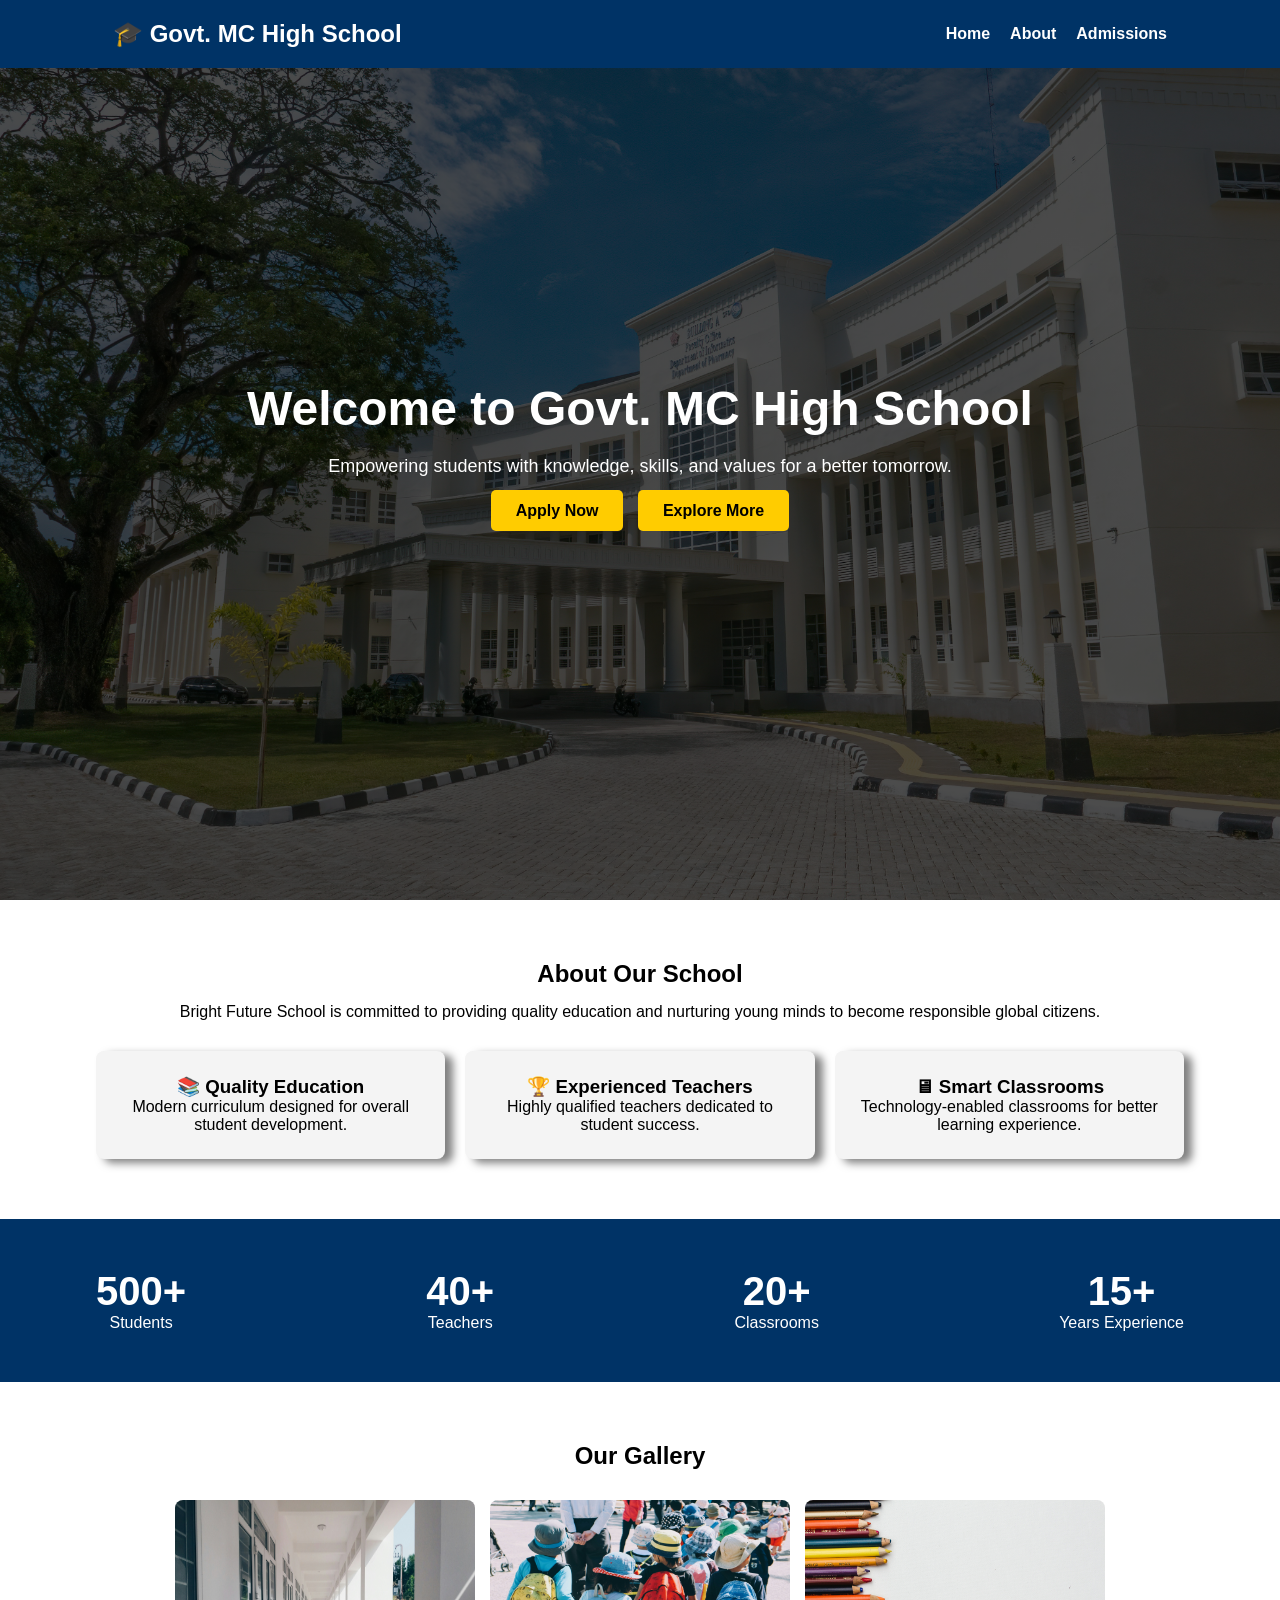
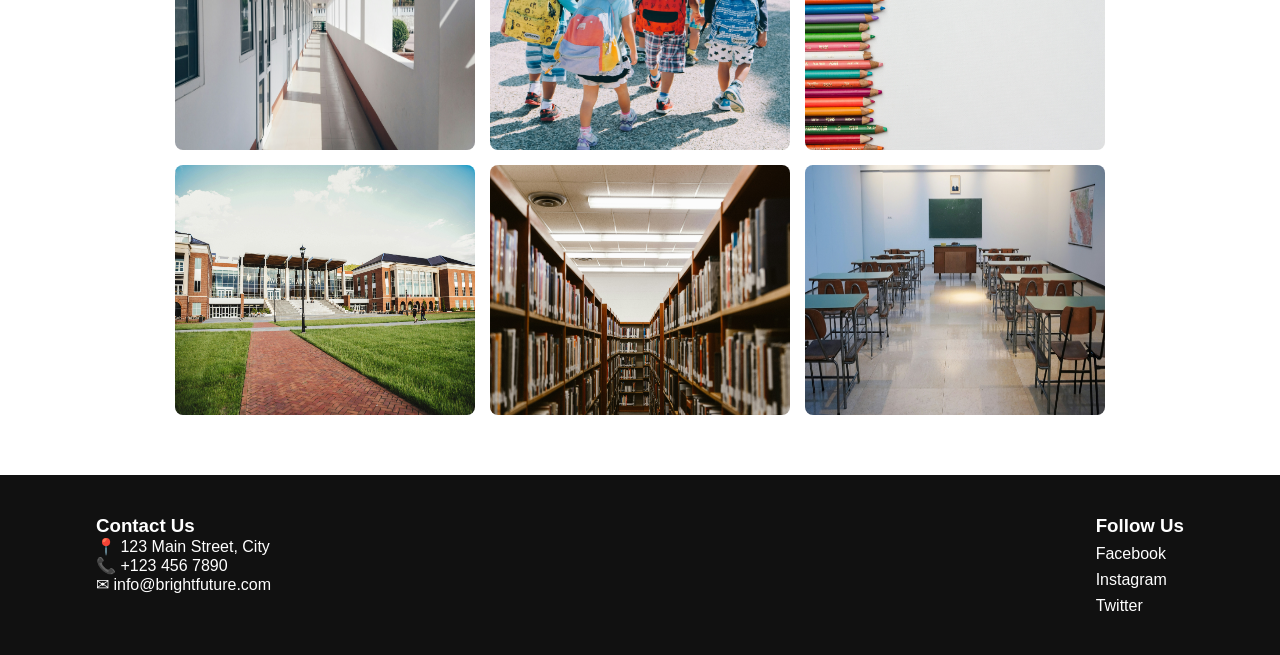
<file: index.html>
<!DOCTYPE html>
<html lang="en">

<head>
    <meta charset="UTF-8">
    <title>Govt. MC High School</title>
    <link rel="stylesheet" href="style.css">
</head>

<body>

    <!-- Header -->
    <header>
        <div class="container header-container">
            <div class="logo">
                <h2>🎓 Govt. MC High School</h2>
            </div>

            <nav>
                <ul>
                    <li><a href="./index.html">Home</a></li>
                    <li><a href="./About.html">About</a></li>
                    <li><a href="./Addmission.html">Admissions</a></li>
                </ul>
            </nav>
        </div>
    </header>


    <!-- Hero Section -->
    <section class="hero">
        <div class="hero-content">
            <h1>Welcome to Govt. MC High School</h1>
            <p>Empowering students with knowledge, skills, and values for a better tomorrow.</p>
            <div class="hero-buttons">
                <a href="#" class="btn">Apply Now</a>
                <a href="#" class="btn btn-secondary">Explore More</a>
            </div>
        </div>
    </section>


    <!-- About Section -->
    <section class="about">
        <div class="container">
            <h2>About Our School</h2>
            <p>
                Bright Future School is committed to providing quality education
                and nurturing young minds to become responsible global citizens.
            </p>

            <div class="features">
                <div class="card">
                    <h3>📚 Quality Education</h3>
                    <p>Modern curriculum designed for overall student development.</p>
                </div>

                <div class="card">
                    <h3>🏆 Experienced Teachers</h3>
                    <p>Highly qualified teachers dedicated to student success.</p>
                </div>

                <div class="card">
                    <h3>🖥 Smart Classrooms</h3>
                    <p>Technology-enabled classrooms for better learning experience.</p>
                </div>
            </div>
        </div>
    </section>


    <!-- Statistics Section -->
    <section class="stats">
        <div class="container stats-container">
            <div class="stat-box">
                <h2>500+</h2>
                <p>Students</p>
            </div>
            <div class="stat-box">
                <h2>40+</h2>
                <p>Teachers</p>
            </div>
            <div class="stat-box">
                <h2>20+</h2>
                <p>Classrooms</p>
            </div>
            <div class="stat-box">
                <h2>15+</h2>
                <p>Years Experience</p>
            </div>
        </div>
    </section>


    <!-- Gallery Section -->
    <section class="gallery">
        <div class="container">
            <h2>Our Gallery</h2>
            <div class="gallery-grid">
                <img src="img6.jpg" alt="">
                <img src="img5.jpg" alt="">
                <img src="img4.jpg" alt="">
                <img src="img3.jpg"alt="">
                <img src="img1.jpg" alt="">
                <img src="img2.jpg" alt="">
            </div>
        </div>
    </section>


    <!-- Footer -->
    <footer>
        <div class="container footer-container">
            <div>
                <h3>Contact Us</h3>
                <p>📍 123 Main Street, City</p>
                <p>📞 +123 456 7890</p>
                <p>✉ info@brightfuture.com</p>
            </div>

            <div class="social">
                <h3>Follow Us</h3>
                <a href="#">Facebook</a>
                <a href="#">Instagram</a>
                <a href="#">Twitter</a>
            </div>
        </div>
    </footer>

</body>

</html>
</file>
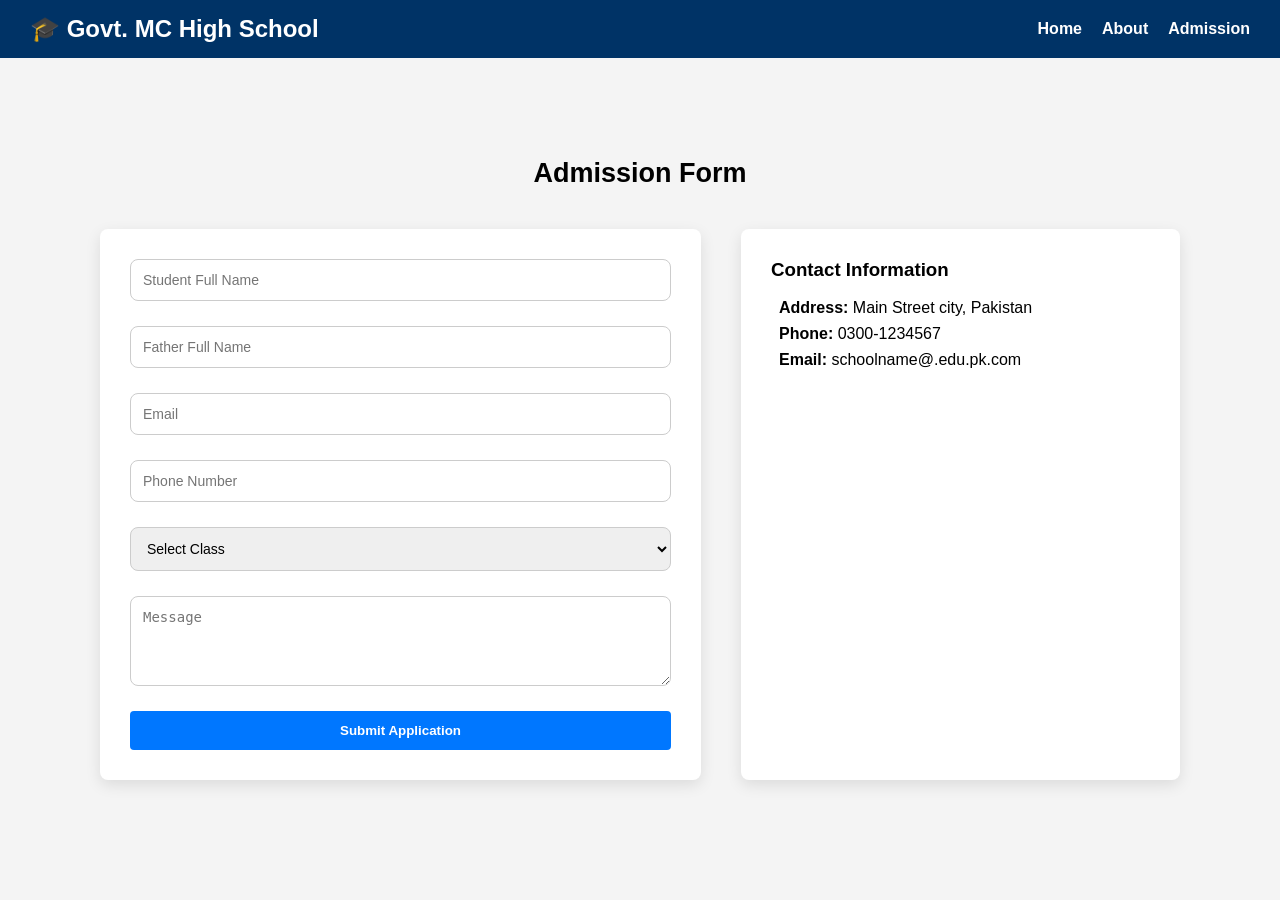
<file: Admission.html>
<!DOCTYPE html>
<html lang="en">

<head>
    <meta charset="UTF-8">
    <meta name="viewport" content="width=device-width, initial-scale=1.0">
    <title>Admission Page</title>
    <link rel="stylesheet" href="Admission.css">
</head>

<body>
    <!-- Header -->
    <header>
        <div class="contianer container-header">
            <h2>🎓 Govt. MC High School</h2>

            <nav>
                <ul>
                    <li><a href="index.html">Home</a></li>
                    <li><a href="About.html">About</a></li>
                    <li><a href="Admission.html">Admission</a></li>
                </ul>
            </nav>
        </div>
    </header>

    <!--  -->

    <section class="admission">
        <div class="container">
            <h3 class="section-title">Admission Form</h3>

            <div class="admission-container">
                <form class="admission-form">

                    <input type="text" placeholder="Student Full Name" required>
                    <input type="text" placeholder="Father Full Name" required>
                    <input type="email" placeholder="Email" required>
                    <input type="tel" placeholder="Phone Number" required>
                    <select name="Class" id="" required>
                        <option value="select">Select Class</option>
                        <option value="8th class">Middle</option>
                        <option value="9th class">Matric Part-I</option>
                        <option value="10th class">Matric Part-II</option>
                    </select>

                    <textarea rows="4" placeholder="Message"></textarea>
                    <button class="btn">Submit Application</button>
                </form>


                <div class="contact-info">
                    <h3>Contact Information</h3>
                    <p><strong>Address: </strong>Main Street city, Pakistan</p>
                    <p><strong>Phone: </strong>0300-1234567</p>
                    <p><strong>Email: </strong>schoolname@.edu.pk.com</p>
                </div>
            </div>
        </div>


    </section>


</body>

</html>
</file>
<file: style.css>
*{
    margin: 0;
    padding: 0;
    box-sizing: border-box;
    font-family: Arial, sans-serif;
}

.container {
    width: 85%;
    margin: auto;
}

/* Header */
header {
    background: #003366;
    padding: 15px 0;
    color: white;
    position: fixed;
    top: 0%;
    width: 100%;
    padding: 20px; 
}

.header-container {
    display: flex;
    justify-content: space-between;
    align-items: center;
    
}

nav ul {
    list-style: none;
    display: flex;
    gap: 20px;
}

nav a {
    color: white;
    text-decoration: none;
    font-weight: bold;
    cursor: pointer;
}

nav a:hover {
    color: #ffcc00;
}

/* Hero Section */
.hero {
    height: 100vh;
    background: linear-gradient(rgba(0,0,0,0.7), rgba(0,0,0,0.7)),
                url("img7.jpg") no-repeat center center/cover;
    display: flex;
    justify-content: center;
    align-items: center;
    text-align: center;
    color: white;
}

.hero-content h1 {
    font-size: 48px;
    margin-bottom: 20px;
}

.hero-content p {
    font-size: 18px;
    margin-bottom: 25px;
}

.hero-buttons .btn {
    padding: 12px 25px;
    background: #ffcc00;
    color: black;
    text-decoration: none;
    margin: 5px;
    border-radius: 5px;
    font-weight: bold;
}

.btn-secondary {
    background: white;
}

.btn:hover {
    opacity: 0.8;
}

/* About Section */
.about {
    padding: 60px 0;
    text-align: center;
}

.about h2 {
    margin-bottom: 15px;
}

.features {
    display: flex;
    gap: 20px;
    margin-top: 30px;
}

.card {
    background: #f4f4f4;
    padding: 25px;
    border-radius: 8px;
    flex: 1;
    box-shadow: 8px 4px 8px rgba(0,0,0,0.5);
}

/* Stats Section */
.stats {
    background: #003366;
    color: white;
    padding: 50px 0;
}

.stats-container {
    display: flex;
    justify-content: space-between;
    text-align: center;
}

.stat-box h2 {
    font-size: 40px;
}

/* Gallery */
.gallery {
    padding: 60px 0;
    text-align: center;
    
}

.gallery-grid {
    display: flex;
    flex-wrap: wrap;
    gap: 15px;
    margin-top: 30px;
    justify-content: center;
}    

.gallery-grid img {
    width: 300px;
    height: 250px;
    border-radius: 8px;
}

/* Footer */
footer {
    background: #111;
    color: white;
    padding: 40px 0;
}

.footer-container {
    display: flex;
    justify-content: space-between;
}

.social a {
    display: block;
    color: white;
    text-decoration: none;
    margin-top: 8px;
}

.social a:hover {
    color: #ffcc00;
}
</file>
<file: Admission.css>
*{
    box-sizing: border-box;
    margin: 0;
    padding: 0;
}

body{
    font-family: Arial, Helvetica, sans-serif;
    background: #f4f4f4;
}

/* Header */
header {
    background: #003366;
    padding: 15px 30px;
    color: white;
     
}

.container-header {
    display: flex;
    justify-content: space-between;
    align-items: center;
    
}

nav ul {
    list-style: none;
    display: flex;
    gap: 20px;
}

nav a {
    color: white;
    text-decoration: none;
    font-weight: bold;
    cursor: pointer;
}

nav a:hover{
    color: #ffcc00;
}

/* Admission Form and Contact Information */

section{
    padding: 60px 60px;
}

.section-title{
    text-align: center;
    margin: 40px;
    font-size: 27px;

}

.admission-container{
    display: flex;
    gap: 40px;
    flex-wrap: wrap;
    padding: 0 40px;
    
}

.admission-form{
    flex: 1 1 55%;
    background: white;
     display: flex; 
    flex-direction: column;
    gap: 25px;
    border-radius: 8px;
    box-shadow: 0 5px 15px rgba(0,0,0,0.1);
    padding: 30px; 

}

.admission-form input,
.admission-form select,
.admission-form textarea{

    padding: 12px;
    border: 1px solid #ccc;
    border-radius: 8px;
    outline: none;
    transition: 0.3s;
    font-size: 14px;
}

.admission-form input:focus,
.admission-form select:focus,
.admission-form textarea:focus {
    border-color: #0077ff;
    box-shadow: 0 0 5px rgba(0,119,255,0.4);
}

.admission-form button{
    padding: 12px;
    border-radius: 4px;
    color: white;
    background: #0077ff;
    cursor: pointer;
    font-weight: bold;
    border: none;
    transition: 0.3s;
}

.admission-form button:hover{
    background:  #005fcc;
}

.contact-info{
    flex: 1 1 40%;
    background: white;
    padding: 30px;
    border-radius: 8px;
     box-shadow: 0 5px 15px rgba(0,0,0,0.1);

}

.contact-info h3{
    margin-bottom: 18px;
}

.contact-info p{
    margin: 8px;
}

.map {
    margin-top: 20px;
}
</file>
